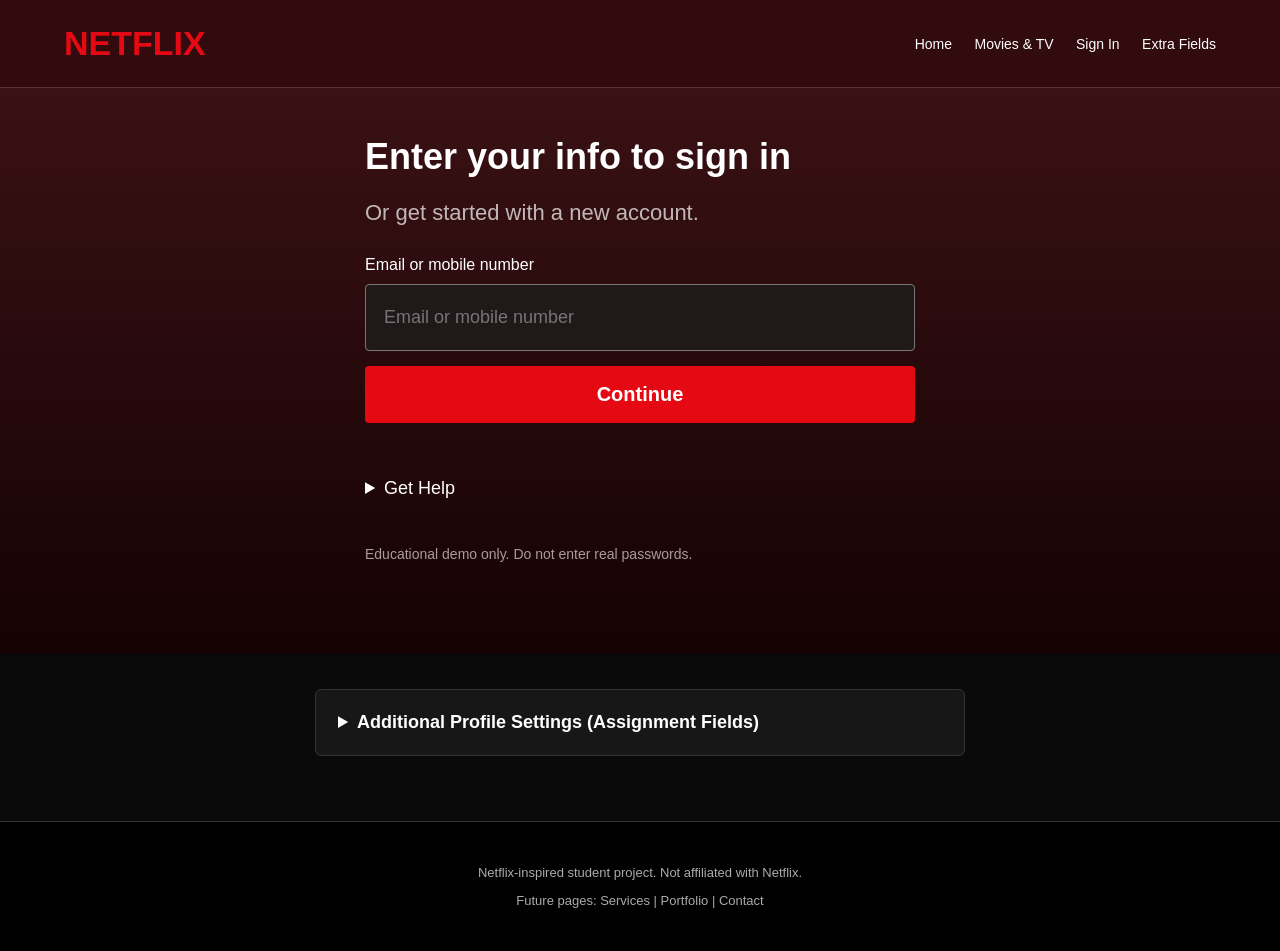
<file: register.html>
<!DOCTYPE html>
<html lang="en">
<head>
    <meta charset="UTF-8">
    <meta name="viewport" content="width=device-width, initial-scale=1.0">
    <title>Sign In | Netflix Inspired</title>
    <link rel="stylesheet" href="css/register.css">
</head>
<body>
    <header class="header">
        <a class="logo" href="index.html">NETFLIX</a>
        <nav>
            <a href="index.html">Home</a>
            <a href="media.html">Movies &amp; TV</a>
            <a href="register.html">Sign In</a>
            <a href="#extra-fields">Extra Fields</a>
        </nav>
    </header>

    <main>
        <section class="login-area">
            <div class="login-box">
                <h1>Enter your info to sign in</h1>
                <p class="subtitle">Or get started with a new account.</p>

                <form action="#extra-fields" method="get">
                    <label for="login-email">Email or mobile number</label>
                    <input type="text" id="login-email" name="identity"
                           placeholder="Email or mobile number" minlength="5" required>
                    <button type="submit">Continue</button>
                </form>

                <details class="help">
                    <summary>Get Help</summary>
                    <p>This is a student project. No real account is created.</p>
                </details>
                <p class="notice">Educational demo only. Do not enter real passwords.</p>
            </div>
        </section>

        <section class="extra-section" id="extra-fields">
            <details class="extra-details">
                <summary>Additional Profile Settings (Assignment Fields)</summary>
                <p class="description">These fields demonstrate the HTML form features required by the assignment.</p>

                <form class="profile-form">
                    <fieldset>
                        <legend>Account Information</legend>
                        <label for="full-name">Name</label>
                        <input id="full-name" type="text" minlength="3" maxlength="40" required placeholder="Your name">

                        <label for="email">Email</label>
                        <input id="email" type="email" required placeholder="you@example.com">

                        <label for="password">Demo Password (do not use a real password)</label>
                        <input id="password" type="password" minlength="8" maxlength="30" required placeholder="8 characters minimum">

                        <label for="birthday">Date of Birth</label>
                        <input id="birthday" type="date" min="1900-01-01" max="2026-10-19">

                        <label for="profile-id">Profile ID (readonly)</label>
                        <input id="profile-id" type="text" value="DEMO-001" readonly>
                    </fieldset>


                    <p class="description">This is only a form demonstration. No information is submitted or saved.</p>
                </form>
            </details>
        </section>
    </main>

    <footer>
        <p>Netflix-inspired student project. Not affiliated with Netflix.</p>
        <p>Future pages: Services | Portfolio | Contact</p>
    </footer>
</body>
</html>
</file>
<file: css/register.css>
/* Registration page: basic CSS selectors and form states */
* {
    box-sizing: border-box;
}

html {
    scroll-behavior: smooth;
}

body {
    margin: 0;
    background: #000;
    color: white;
    font-family: Arial, sans-serif;
}

a {
    color: inherit;
    text-decoration: none;
}

.header {
    background: #310b0d;
    padding: 24px 5%;
    border-bottom: 1px solid #5c3335;
    display: flex;
    justify-content: space-between;
    align-items: center;
}

.logo {
    color: #e50914;
    font-size: 34px;
    font-weight: bold;
}

.header nav a {
    margin-left: 18px;
    font-size: 14px;
}

.header nav a:hover {
    color: #ff626b;
}

.login-area {
    min-height: 540px;
    background: linear-gradient(#3a1114, #150203);
    padding: 48px 20px 75px;
}

.login-box {
    max-width: 550px;
    margin: 0 auto;
}

.login-box h1 {
    font-size: 36px;
    margin: 0 0 12px;
}

.subtitle {
    color: #c2b8b9;
    font-size: 22px;
    margin-bottom: 30px;
}

.login-box form label {
    display: block;
    margin-bottom: 10px;
}

.login-box form input {
    display: block;
    width: 100%;
    padding: 22px 18px;
    font-size: 18px;
    background: #201819;
    border: 1px solid #777;
    border-radius: 4px;
    color: white;
    margin-bottom: 15px;
}

.login-box button {
    width: 100%;
    padding: 17px;
    border: 0;
    border-radius: 4px;
    background: #e50914;
    color: white;
    font-size: 20px;
    font-weight: bold;
    cursor: pointer;
}

.login-box button:hover {
    background: #b80710;
}

.help {
    margin-top: 55px;
    font-size: 18px;
}

.help summary {
    cursor: pointer;
}

.help p, .notice {
    color: #a89c9e;
    font-size: 14px;
    line-height: 1.5;
}

.notice {
    margin-top: 45px;
}

.extra-section {
    padding: 35px 20px 65px;
    background: #090909;
}

.extra-details {
    max-width: 650px;
    margin: auto;
    background: #171717;
    border: 1px solid #333;
    border-radius: 6px;
    padding: 22px;
}

.extra-details > summary {
    cursor: pointer;
    font-size: 18px;
    font-weight: bold;
}

.description {
    color: #aaa;
    font-size: 13px;
    line-height: 1.5;
}

.profile-form fieldset {
    border: 1px solid #444;
    margin-top: 22px;
    padding: 18px;
}

.profile-form legend {
    font-weight: bold;
}

.profile-form label:not(.choice) {
    display: block;
    margin-top: 16px;
    margin-bottom: 7px;
}

.profile-form input:not([type=radio]):not([type=checkbox]):not([type=color]):not([type=range]),
.profile-form select,
.profile-form textarea {
    display: block;
    width: 100%;
    padding: 12px;
    background: #252525;
    color: white;
    border: 1px solid #555;
    border-radius: 4px;
}

.profile-form input[type=color] {
    width: 65px;
    height: 40px;
}

.profile-form input[type=range] {
    display: block;
    width: 100%;
}

.profile-form .choice {
    display: inline-block;
    margin: 4px 20px 8px 0;
}

.profile-form input:focus,
.profile-form select:focus,
.profile-form textarea:focus {
    outline: 2px solid #e50914;
}

.profile-form input:required:valid {
    border-left: 3px solid #4caf50;
}

.profile-form input:required:invalid {
    border-left: 3px solid #e50914;
}

.profile-form input[readonly],
.profile-form input:disabled {
    opacity: 0.6;
}

.profile-form input::placeholder {
    color: #aaa;
}

footer {
    text-align: center;
    padding: 30px;
    color: #aaa;
    font-size: 13px;
    border-top: 1px solid #333;
}

@media (max-width: 650px) {
.header {
        display: block;
    }

.header nav {
        margin-top: 16px;
    }

.header nav a {
        display: inline-block;
        margin: 6px 12px 6px 0;
    }

.login-box h1 {
        font-size: 28px;
    }

.subtitle {
        font-size: 18px;
    }

}
</file>
